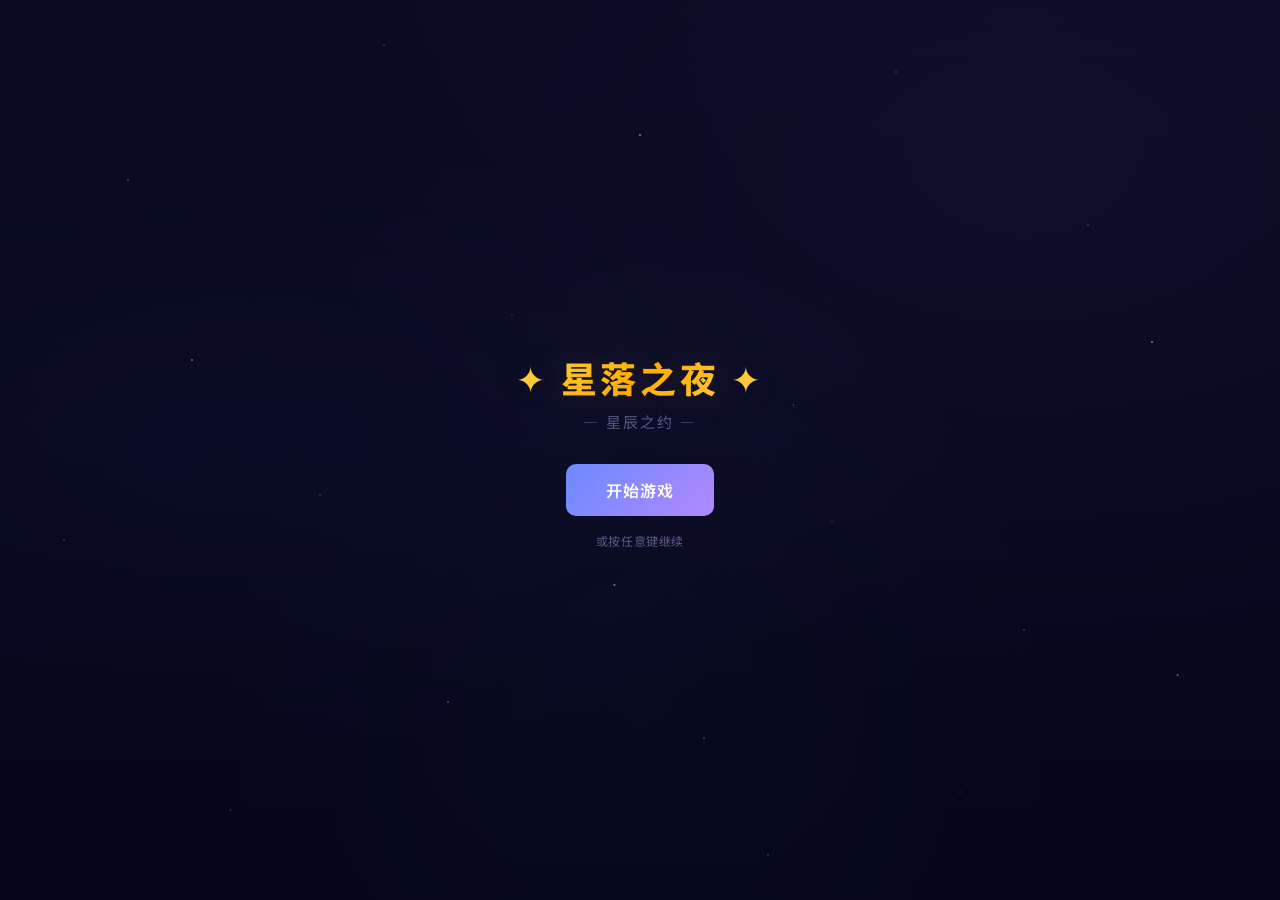
<file: src/index.html>
<!DOCTYPE html>
<html lang="zh-CN">
<head>
  <meta charset="UTF-8">
  <meta name="viewport" content="width=device-width, initial-scale=1.0, user-scalable=no">
  <title>星落之夜 v2.0</title>
  <link rel="preconnect" href="https://fonts.googleapis.com">
  <link rel="preconnect" href="https://fonts.gstatic.com" crossorigin>
  <link href="https://fonts.googleapis.com/css2?family=Noto+Sans+SC:wght@300;400;500;600;700;800;900&display=swap" rel="stylesheet">
  <link rel="stylesheet" href="styles.css">
</head>
<body>
  <div id="game-container">
    <div id="scene-bg"></div>
    <div id="hud-area"></div>
    <div id="dialog-area">
      <div class="startup-screen" id="startup-screen">
        <div class="startup-title">✦ 星落之夜 ✦</div>
        <div class="startup-subtitle">— 星辰之约 —</div>
        <button class="startup-btn" id="start-btn">开始游戏</button>
        <div class="startup-hint">或按任意键继续</div>
      </div>
    </div>
    <div id="phone-area"></div>
  </div>
  <script type="importmap">
  {
    "imports": {
      "./engine/calendar.js": "./engine/calendar.js",
      "./engine/save.js": "./engine/save.js",
      "./engine/state.js": "./engine/state.js",
      "./engine/relationship.js": "./engine/relationship.js",
      "./engine/dialogue.js": "./engine/dialogue.js",
      "./lib/eventbus.js": "./lib/eventbus.js",
      "./lib/idb.js": "./lib/idb.js",
      "./systems/economy.js": "./systems/economy.js",
      "./systems/achievements.js": "./systems/achievements.js",
      "./ui/dialog.js": "./ui/dialog.js",
      "./ui/hud.js": "./ui/hud.js",
      "./ui/phone.js": "./ui/phone.js",
      "./data/scenes.js": "./data/scenes.js",
      "./data/achievements.js": "./data/achievements.js",
      "./data/items.js": "./data/items.js",
      "./data/constants.js": "./data/constants.js"
    }
  }
  </script>
  <script type="module">
    import { Game } from './game.js';

    const startBtn = document.getElementById('start-btn');
    startBtn.addEventListener('click', start);
    document.addEventListener('keydown', () => start(), { once: true });

    let started = false;
    async function start() {
      if (started) return;
      started = true;

      // Fade out startup screen
      const screen = document.getElementById('startup-screen');
      if (screen) {
        screen.style.transition = 'opacity 0.4s ease, transform 0.4s ease';
        screen.style.opacity = '0';
        screen.style.transform = 'scale(0.98)';
        await new Promise(r => setTimeout(r, 400));
        screen.remove();
      }

      const container = document.getElementById('game-container');
      const game = new Game(container);
      window.__game = game;
      await game.init();
    }
  </script>
</body>
</html>
</file>
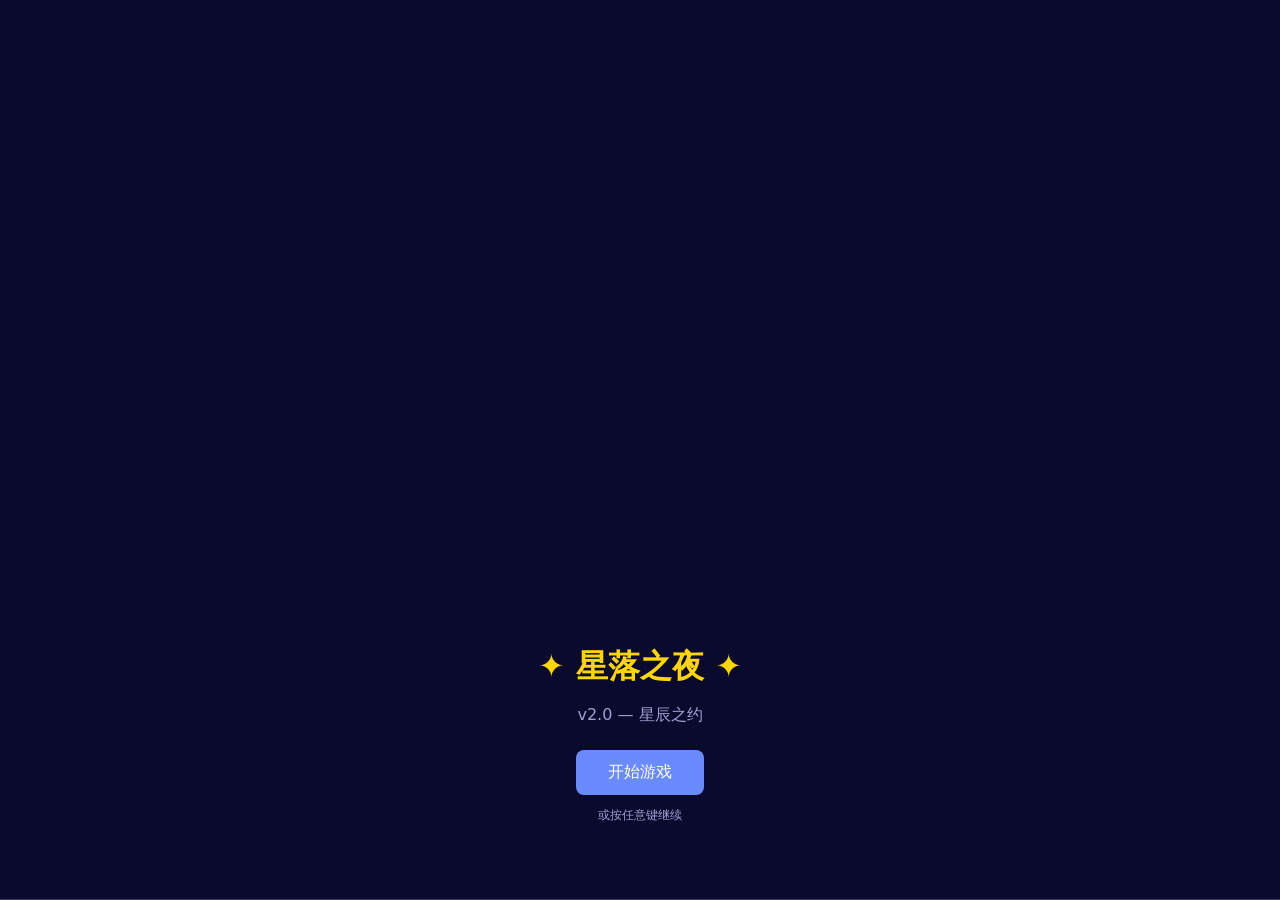
<file: starfall-v2/src/index.html>
<!DOCTYPE html>
<html lang="zh-CN">
<head>
  <meta charset="UTF-8">
  <meta name="viewport" content="width=device-width, initial-scale=1.0, user-scalable=no">
  <title>星落之夜 v2.0</title>
  <link rel="stylesheet" href="styles.css">
</head>
<body>
  <div id="game-container">
    <div id="scene-bg"></div>
    <div id="hud-area"></div>
    <div id="dialog-area">
      <div style="text-align:center;padding:60px 20px;color:var(--text-secondary)">
        <h1 style="color:var(--accent-gold);margin-bottom:16px">✦ 星落之夜 ✦</h1>
        <p style="margin-bottom:24px">v2.0 — 星辰之约</p>
        <button id="start-btn" style="
          background:var(--accent-blue);color:#fff;border:none;
          padding:12px 32px;border-radius:8px;font-size:16px;
          cursor:pointer;transition:all 0.2s
        ">开始游戏</button>
        <p style="margin-top:12px;font-size:12px">或按任意键继续</p>
      </div>
    </div>
    <div id="phone-area"></div>
  </div>
  <script type="importmap">
  {
    "imports": {
      "./engine/calendar.js": "./engine/calendar.js",
      "./engine/save.js": "./engine/save.js",
      "./engine/state.js": "./engine/state.js",
      "./engine/relationship.js": "./engine/relationship.js",
      "./engine/dialogue.js": "./engine/dialogue.js",
      "./lib/eventbus.js": "./lib/eventbus.js",
      "./lib/idb.js": "./lib/idb.js",
      "./systems/economy.js": "./systems/economy.js",
      "./systems/achievements.js": "./systems/achievements.js",
      "./ui/dialog.js": "./ui/dialog.js",
      "./ui/hud.js": "./ui/hud.js",
      "./ui/phone.js": "./ui/phone.js",
      "./data/scenes.js": "./data/scenes.js",
      "./data/achievements.js": "./data/achievements.js",
      "./data/items.js": "./data/items.js",
      "./data/constants.js": "./data/constants.js"
    }
  }
  </script>
  <script type="module">
    import { Game } from './game.js';
    document.getElementById('start-btn').addEventListener('click', start);
    document.addEventListener('keydown', () => start(), { once: true });
    let started = false;
    async function start() {
      if (started) return;
      started = true;
      const container = document.getElementById('game-container');
      const game = new Game(container);
      window.__game = game;
      await game.init();
    }
  </script>
</body>
</html>
</file>
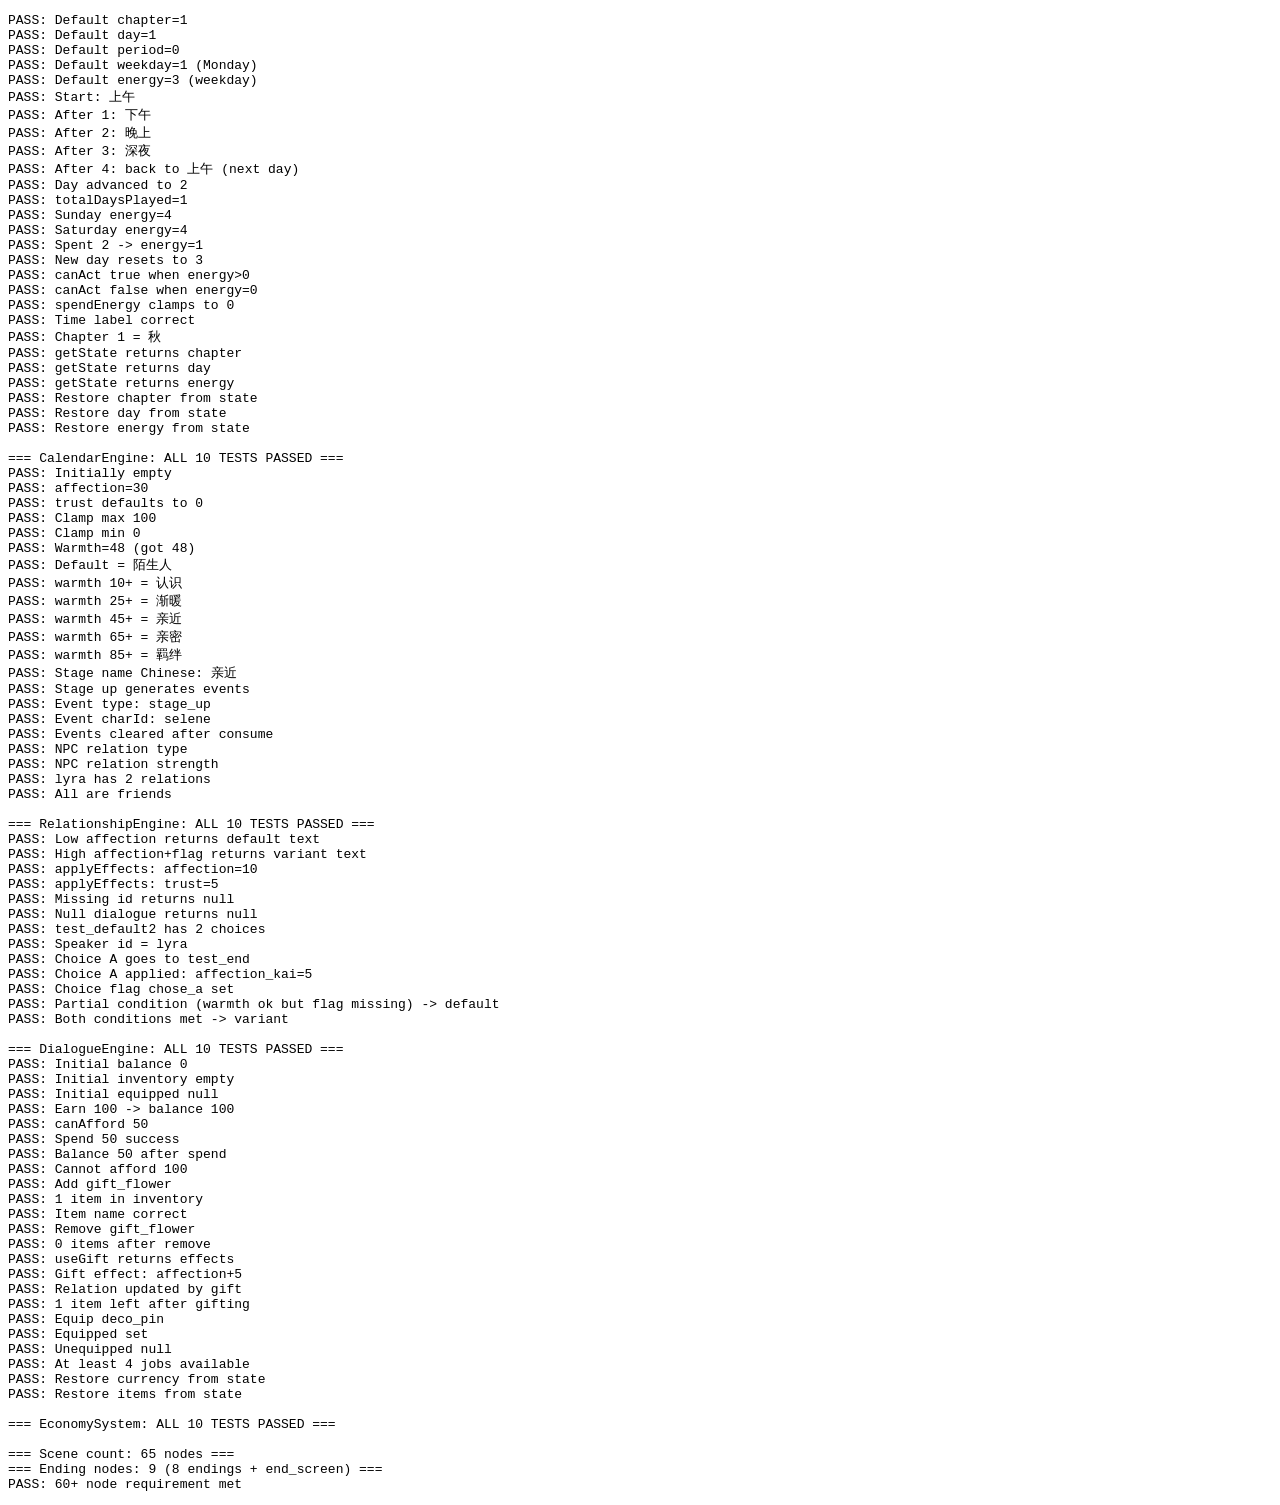
<file: src/test-runner.html>
<!DOCTYPE html>
<html lang="zh-CN">
<head><meta charset="UTF-8"><title>Test Runner</title></head>
<body>
<pre id="output"></pre>
<script type="importmap">
{
  "imports": {
    "./engine/calendar.js": "./engine/calendar.js",
    "./engine/save.js": "./engine/save.js",
    "./engine/state.js": "./engine/state.js",
    "./engine/relationship.js": "./engine/relationship.js",
    "./engine/dialogue.js": "./engine/dialogue.js",
    "./lib/eventbus.js": "./lib/eventbus.js",
    "./lib/idb.js": "./lib/idb.js",
    "./systems/economy.js": "./systems/economy.js",
    "./systems/achievements.js": "./systems/achievements.js",
    "./ui/dialog.js": "./ui/dialog.js",
    "./ui/hud.js": "./ui/hud.js",
    "./ui/phone.js": "./ui/phone.js",
    "./data/scenes.js": "./data/scenes.js",
    "./data/achievements.js": "./data/achievements.js",
    "./data/items.js": "./data/items.js",
    "./data/constants.js": "./data/constants.js"
  }
}
</script>
<script type="module">
const out = document.getElementById('output');
const origLog = console.log;
console.log = (...args) => { out.textContent += args.join(' ') + '\n'; origLog(...args); };

async function run() {
  try {
    await import('./tests/test_calendar.js');
  } catch(e) { console.log('FAIL calendar: ' + e.message); }
  try {
    await import('./tests/test_relationship.js');
  } catch(e) { console.log('FAIL relationship: ' + e.message); }
  try {
    await import('./tests/test_dialogue.js');
  } catch(e) { console.log('FAIL dialogue: ' + e.message); }
  try {
    await import('./tests/test_economy.js');
  } catch(e) { console.log('FAIL economy: ' + e.message); }
  try {
    // Verify scenes merged correctly
    const scenes = await import('./data/scenes.js');
    const count = Object.keys(scenes.default).length;
    console.log(`\n=== Scene count: ${count} nodes ===`);
    const endings = Object.keys(scenes.default).filter(k => k.startsWith('end_'));
    console.log(`=== Ending nodes: ${endings.length} (${endings.filter(k => !k.includes('screen')).length} endings + end_screen) ===`);
    if (count >= 60) console.log('PASS: 60+ node requirement met');
    else console.log(`FAIL: Only ${count} nodes, need 60+`);
  } catch(e) { console.log('FAIL scene check: ' + e.message); }
}

run();
</script>
</body>
</html>
</file>
<file: src/styles.css>
/* ═══════════════════════════════════════
   星落之夜 v2.0 — 完全重设计
   Dark Celestial / 暗色星天主题
   Design System: 玻璃态 + 渐变 + 星野动效
   ═══════════════════════════════════════ */

/* ── Design Tokens ── */
:root {
  /* Space depths */
  --bg-deep: #05051a;
  --bg-primary: #0a0a24;
  --bg-secondary: #121238;
  --bg-card: #1a1a40;
  --bg-elevated: #222250;

  /* Glass */
  --glass-bg: rgba(18, 18, 56, 0.72);
  --glass-bg-light: rgba(26, 26, 64, 0.6);
  --glass-border: rgba(106, 138, 255, 0.12);
  --glass-border-active: rgba(106, 138, 255, 0.35);
  --glass-shadow: 0 8px 32px rgba(0, 0, 0, 0.5);

  /* Text */
  --text-primary: #e8e8f6;
  --text-secondary: #8888b8;
  --text-muted: #585888;
  --text-glow: rgba(232, 232, 246, 0.1);

  /* Accent — Celestial palette */
  --accent-blue: #6a8aff;
  --accent-purple: #b388ff;
  --accent-gold: #ffd54f;
  --accent-pink: #ff6a9a;
  --accent-cyan: #64ffda;
  --accent-violet: #8c6eff;

  /* Gradients */
  --gradient-blue: linear-gradient(135deg, #6a8aff, #b388ff);
  --gradient-purple: linear-gradient(135deg, #b388ff, #ff6a9a);
  --gradient-gold: linear-gradient(135deg, #ffd54f, #ffab00);
  --gradient-cyan: linear-gradient(135deg, #64ffda, #6a8aff);
  --gradient-bg: linear-gradient(180deg, #0a0a24 0%, #05051a 100%);
  --gradient-glass: linear-gradient(135deg, rgba(106, 138, 255, 0.08), rgba(179, 136, 255, 0.05));

  /* Sizing */
  --radius-sm: 6px;
  --radius-md: 10px;
  --radius-lg: 16px;
  --radius-xl: 20px;

  /* Typography */
  --font-display: 'Noto Sans SC', 'PingFang SC', 'Microsoft YaHei', system-ui, sans-serif;
  --font-body: 'Noto Sans SC', 'PingFang SC', 'Microsoft YaHei', system-ui, sans-serif;
  --font-mono: 'JetBrains Mono', 'Fira Code', monospace;

  /* Spacing */
  --space-xs: 4px;
  --space-sm: 8px;
  --space-md: 16px;
  --space-lg: 24px;
  --space-xl: 32px;

  /* Animations */
  --transition-fast: 0.15s cubic-bezier(0.4, 0, 0.2, 1);
  --transition: 0.25s cubic-bezier(0.4, 0, 0.2, 1);
  --transition-slow: 0.4s cubic-bezier(0.4, 0, 0.2, 1);
  --ease-out: cubic-bezier(0.16, 1, 0.3, 1);
}

/* ── Reset ── */
*, *::before, *::after {
  margin: 0;
  padding: 0;
  box-sizing: border-box;
}

html {
  font-size: 16px;
  -webkit-text-size-adjust: 100%;
}

body {
  background: var(--bg-deep);
  color: var(--text-primary);
  font-family: var(--font-body);
  overflow: hidden;
  height: 100vh;
  width: 100vw;
  -webkit-font-smoothing: antialiased;
  -moz-osx-font-smoothing: grayscale;
}

/* ── Starfield Background ── */
#scene-bg {
  position: fixed;
  inset: 0;
  z-index: 0;
  background: var(--gradient-bg);
  transition: background 1.5s ease;
  overflow: hidden;
}

#scene-bg::before {
  content: '';
  position: absolute;
  inset: 0;
  background-image:
    radial-gradient(1px 1px at 10% 20%, rgba(255,255,255,0.6), transparent),
    radial-gradient(1px 1px at 30% 5%, rgba(255,255,255,0.5), transparent),
    radial-gradient(1.5px 1.5px at 50% 15%, rgba(255,255,255,0.7), transparent),
    radial-gradient(1px 1px at 70% 8%, rgba(255,255,255,0.4), transparent),
    radial-gradient(1px 1px at 85% 25%, rgba(255,255,255,0.5), transparent),
    radial-gradient(1.5px 1.5px at 15% 40%, rgba(255,255,255,0.6), transparent),
    radial-gradient(1px 1px at 40% 35%, rgba(255,255,255,0.3), transparent),
    radial-gradient(1px 1px at 62% 45%, rgba(255,255,255,0.5), transparent),
    radial-gradient(1.5px 1.5px at 90% 38%, rgba(255,255,255,0.7), transparent),
    radial-gradient(1px 1px at 5% 60%, rgba(255,255,255,0.4), transparent),
    radial-gradient(1px 1px at 25% 55%, rgba(255,255,255,0.5), transparent),
    radial-gradient(1.5px 1.5px at 48% 65%, rgba(255,255,255,0.6), transparent),
    radial-gradient(1px 1px at 65% 58%, rgba(255,255,255,0.3), transparent),
    radial-gradient(1px 1px at 80% 70%, rgba(255,255,255,0.5), transparent),
    radial-gradient(1.5px 1.5px at 35% 78%, rgba(255,255,255,0.4), transparent),
    radial-gradient(1px 1px at 55% 82%, rgba(255,255,255,0.6), transparent),
    radial-gradient(1px 1px at 75% 88%, rgba(255,255,255,0.3), transparent),
    radial-gradient(1.5px 1.5px at 92% 75%, rgba(255,255,255,0.5), transparent),
    radial-gradient(1px 1px at 18% 90%, rgba(255,255,255,0.4), transparent),
    radial-gradient(1px 1px at 60% 95%, rgba(255,255,255,0.5), transparent);
  animation: star-twinkle 4s ease-in-out infinite alternate;
}

#scene-bg::after {
  content: '';
  position: absolute;
  inset: 0;
  background:
    radial-gradient(ellipse at 20% 50%, rgba(106, 138, 255, 0.03) 0%, transparent 50%),
    radial-gradient(ellipse at 80% 20%, rgba(179, 136, 255, 0.04) 0%, transparent 50%),
    radial-gradient(ellipse at 50% 80%, rgba(100, 255, 218, 0.02) 0%, transparent 50%);
  animation: nebula-drift 12s ease-in-out infinite alternate;
}

@keyframes star-twinkle {
  0% { opacity: 0.7; }
  50% { opacity: 1; }
  100% { opacity: 0.75; }
}

@keyframes nebula-drift {
  0% { transform: translateX(0) scale(1); opacity: 0.6; }
  50% { transform: translateX(2%) scale(1.05); opacity: 0.8; }
  100% { transform: translateX(-1%) scale(1.02); opacity: 0.65; }
}

/* ── Game Container ── */
#game-container {
  position: relative;
  width: 100%;
  height: 100vh;
  display: flex;
  flex-direction: column;
  z-index: 1;
}

/* ── HUD Area ── */
#hud-area {
  position: relative;
  z-index: 10;
  flex-shrink: 0;
}

/* Glass HUD Bar */
.hud-bar {
  display: flex;
  align-items: center;
  gap: var(--space-md);
  padding: 10px var(--space-lg);
  background: var(--glass-bg);
  backdrop-filter: blur(16px) saturate(1.4);
  -webkit-backdrop-filter: blur(16px) saturate(1.4);
  border-bottom: 1px solid var(--glass-border);
  font-size: 13px;
  letter-spacing: 0.02em;
}

.hud-left {
  display: flex;
  align-items: center;
  gap: var(--space-sm);
}

.hud-brand {
  font-size: 14px;
  font-weight: 700;
  background: var(--gradient-blue);
  -webkit-background-clip: text;
  -webkit-text-fill-color: transparent;
  background-clip: text;
  margin-right: var(--space-sm);
}

.hud-time {
  color: var(--text-secondary);
  font-size: 13px;
  padding: 3px 10px;
  background: rgba(255,255,255,0.04);
  border-radius: 20px;
  border: 1px solid rgba(255,255,255,0.06);
}

.hud-stats {
  display: flex;
  align-items: center;
  gap: var(--space-md);
  margin-left: auto;
}

.hud-stat {
  display: flex;
  align-items: center;
  gap: 6px;
  font-size: 13px;
  font-weight: 500;
  padding: 4px 10px;
  border-radius: 20px;
  background: rgba(255,255,255,0.03);
}

.hud-stat--energy {
  color: var(--accent-cyan);
}

.hud-stat--currency {
  color: var(--accent-gold);
}

.hud-stat-icon {
  font-size: 14px;
}

/* HUD Relationships bar */
.hud-rels {
  display: flex;
  gap: var(--space-sm);
  padding: 6px var(--space-lg);
  font-size: 12px;
  color: var(--text-secondary);
  background: rgba(5, 5, 26, 0.5);
  border-bottom: 1px solid rgba(255,255,255,0.03);
  overflow-x: auto;
  scrollbar-width: none;
}

.hud-rels::-webkit-scrollbar { display: none; }

.hud-rel {
  display: inline-flex;
  align-items: center;
  gap: 6px;
  padding: 3px 10px;
  border-radius: 20px;
  background: rgba(255,255,255,0.03);
  white-space: nowrap;
  font-size: 11px;
  letter-spacing: 0.02em;
}

.hud-rel-indicator {
  width: 6px;
  height: 6px;
  border-radius: 50%;
  background: var(--accent-blue);
  flex-shrink: 0;
}

/* ── Dialog Area ── */
#dialog-area {
  position: relative;
  z-index: 5;
  flex: 1;
  display: flex;
  flex-direction: column;
  justify-content: flex-end;
  padding: var(--space-md);
  padding-bottom: 0;
}

/* Dialog Scene Panel — Glass Morphism */
.dialog-scene {
  position: relative;
  background: var(--glass-bg);
  backdrop-filter: blur(20px) saturate(1.5);
  -webkit-backdrop-filter: blur(20px) saturate(1.5);
  border: 1px solid var(--glass-border);
  border-radius: var(--radius-lg) var(--radius-lg) 0 0;
  padding: 20px 22px;
  margin-bottom: 0;
  min-height: 140px;
  box-shadow: var(--glass-shadow), inset 0 1px 0 rgba(255,255,255,0.04);
  animation: dialog-enter 0.4s var(--ease-out);
  overflow: hidden;
}

/* Top accent glow line */
.dialog-scene::before {
  content: '';
  position: absolute;
  top: 0;
  left: 50%;
  transform: translateX(-50%);
  width: 60%;
  height: 1px;
  background: linear-gradient(90deg, transparent, var(--accent-blue), var(--accent-purple), transparent);
  opacity: 0.6;
}

@keyframes dialog-enter {
  from {
    opacity: 0;
    transform: translateY(16px);
  }
  to {
    opacity: 1;
    transform: translateY(0);
  }
}

/* Speaker Name — Gradient + Vertical Bar */
.dialog-speaker {
  display: flex;
  align-items: center;
  gap: var(--space-sm);
  font-size: 14px;
  font-weight: 700;
  margin-bottom: 8px;
  letter-spacing: 0.06em;
}

.dialog-speaker::before {
  content: '';
  display: block;
  width: 3px;
  height: 16px;
  background: var(--gradient-blue);
  border-radius: 2px;
  flex-shrink: 0;
}

.dialog-speaker-text {
  background: var(--gradient-blue);
  -webkit-background-clip: text;
  -webkit-text-fill-color: transparent;
  background-clip: text;
}

/* Dialogue Text */
.dialog-text {
  font-size: 15.5px;
  line-height: 1.85;
  white-space: pre-wrap;
  min-height: 3em;
  color: var(--text-primary);
  letter-spacing: 0.03em;
  word-break: break-word;
}

/* Typewriter cursor */
.dialog-text.typing::after {
  content: '▍';
  display: inline;
  animation: cursor-blink 0.8s step-end infinite;
  color: var(--accent-blue);
  font-weight: 300;
  margin-left: 1px;
}

@keyframes cursor-blink {
  50% { opacity: 0; }
}

/* ── Choice Buttons ── */
.dialog-choices {
  display: flex;
  flex-direction: column;
  gap: 8px;
  margin-top: var(--space-md);
  animation: choices-fade-in 0.3s var(--ease-out);
}

@keyframes choices-fade-in {
  from { opacity: 0; transform: translateY(8px); }
  to { opacity: 1; transform: translateY(0); }
}

.choice-btn {
  position: relative;
  background: rgba(26, 26, 64, 0.6);
  color: var(--text-primary);
  border: 1px solid rgba(106, 138, 255, 0.12);
  border-radius: var(--radius-md);
  padding: 12px 18px;
  font-size: 14.5px;
  font-family: var(--font-body);
  cursor: pointer;
  transition: all var(--transition);
  text-align: left;
  letter-spacing: 0.02em;
  overflow: hidden;
}

.choice-btn::before {
  content: '';
  position: absolute;
  inset: 0;
  background: var(--gradient-glass);
  opacity: 0;
  transition: opacity var(--transition);
}

.choice-btn:hover {
  border-color: var(--accent-blue);
  background: rgba(106, 138, 255, 0.08);
  transform: translateX(6px);
  box-shadow: 0 0 20px rgba(106, 138, 255, 0.1);
}

.choice-btn:hover::before {
  opacity: 1;
}

.choice-btn:active {
  transform: translateX(3px) scale(0.99);
}

.choice-btn:focus-visible {
  outline: 2px solid var(--accent-blue);
  outline-offset: 2px;
}

/* ── Phone Area / Dock ── */
#phone-area {
  position: relative;
  z-index: 20;
  flex-shrink: 0;
}

.phone-frame {
  padding: 8px var(--space-md) 12px;
  background: var(--glass-bg);
  backdrop-filter: blur(16px) saturate(1.4);
  -webkit-backdrop-filter: blur(16px) saturate(1.4);
  border-top: 1px solid var(--glass-border);
}

.phone-header {
  display: flex;
  align-items: center;
  gap: 6px;
  font-size: 11px;
  font-weight: 600;
  color: var(--text-muted);
  letter-spacing: 0.08em;
  text-transform: uppercase;
  margin-bottom: 8px;
}

.phone-header::before,
.phone-header::after {
  content: '';
  flex: 1;
  height: 1px;
  background: linear-gradient(90deg, transparent, rgba(255,255,255,0.06), transparent);
}

.phone-apps {
  display: flex;
  gap: 4px;
  overflow-x: auto;
  padding: 2px 0 4px;
  scrollbar-width: none;
  -webkit-overflow-scrolling: touch;
  justify-content: center;
}

.phone-apps::-webkit-scrollbar { display: none; }

/* App Icon — Glass Chip 风格 */
.app-icon {
  flex-shrink: 0;
  display: flex;
  align-items: center;
  gap: 6px;
  background: rgba(255, 255, 255, 0.03);
  border: 1px solid rgba(255, 255, 255, 0.04);
  border-radius: var(--radius-md);
  padding: 8px 14px;
  font-size: 12.5px;
  font-family: var(--font-body);
  cursor: pointer;
  transition: all var(--transition);
  white-space: nowrap;
  color: var(--text-secondary);
  letter-spacing: 0.02em;
}

.app-icon:hover {
  background: rgba(106, 138, 255, 0.08);
  border-color: rgba(106, 138, 255, 0.2);
  color: var(--text-primary);
  transform: translateY(-2px);
}

.app-icon:active {
  transform: translateY(0);
}

/* ── Phone Panel ── */
.phone-panel {
  position: fixed;
  bottom: 64px;
  left: 50%;
  transform: translateX(-50%);
  width: 92%;
  max-width: 420px;
  max-height: 55vh;
  background: var(--glass-bg);
  backdrop-filter: blur(24px) saturate(1.5);
  -webkit-backdrop-filter: blur(24px) saturate(1.5);
  border: 1px solid var(--glass-border);
  border-radius: var(--radius-lg) var(--radius-lg) 0 0;
  z-index: 30;
  overflow-y: auto;
  box-shadow: 0 -4px 40px rgba(0, 0, 0, 0.5);
  animation: panel-slide-up 0.3s var(--ease-out);
  scrollbar-width: thin;
  scrollbar-color: rgba(255,255,255,0.08) transparent;
}

.phone-panel::-webkit-scrollbar {
  width: 4px;
}

.phone-panel::-webkit-scrollbar-track {
  background: transparent;
}

.phone-panel::-webkit-scrollbar-thumb {
  background: rgba(255,255,255,0.08);
  border-radius: 2px;
}

@keyframes panel-slide-up {
  from {
    opacity: 0;
    transform: translateX(-50%) translateY(20px);
  }
  to {
    opacity: 1;
    transform: translateX(-50%) translateY(0);
  }
}

.phone-panel-header {
  display: flex;
  align-items: center;
  gap: var(--space-sm);
  padding: 14px 18px;
  border-bottom: 1px solid rgba(255,255,255,0.04);
  font-weight: 600;
  font-size: 15px;
  color: var(--text-primary);
  position: sticky;
  top: 0;
  background: rgba(18, 18, 56, 0.9);
  backdrop-filter: blur(8px);
  -webkit-backdrop-filter: blur(8px);
  z-index: 1;
}

.panel-close {
  background: none;
  border: none;
  color: var(--text-muted);
  font-size: 18px;
  cursor: pointer;
  padding: 0 4px;
  line-height: 1;
  transition: color var(--transition-fast);
  display: flex;
  align-items: center;
  justify-content: center;
  width: 24px;
  height: 24px;
  border-radius: 4px;
}

.panel-close:hover {
  color: var(--text-primary);
  background: rgba(255,255,255,0.06);
}

.phone-panel-body {
  padding: 14px 18px 18px;
  font-size: 14px;
  line-height: 1.7;
  color: var(--text-secondary);
}

/* ── Panel Content Components ── */

/* Relationship cards */
.rel-list {
  display: flex;
  flex-direction: column;
  gap: 8px;
}

.rel-card {
  padding: 10px 12px;
  background: rgba(255,255,255,0.03);
  border: 1px solid rgba(255,255,255,0.04);
  border-radius: var(--radius-md);
  transition: background var(--transition-fast);
}

.rel-card:hover {
  background: rgba(255,255,255,0.05);
}

.rel-card-header {
  display: flex;
  justify-content: space-between;
  align-items: center;
  font-size: 13px;
  color: var(--text-primary);
  font-weight: 500;
}

.rel-bar {
  height: 4px;
  background: rgba(255,255,255,0.06);
  border-radius: 2px;
  margin-top: 6px;
  overflow: hidden;
}

.rel-fill {
  height: 100%;
  background: var(--gradient-blue);
  border-radius: 2px;
  transition: width 0.5s var(--ease-out);
}

.rel-stage {
  font-size: 11px;
  color: var(--text-muted);
}

/* Achievements */
.ach-list {
  display: flex;
  flex-direction: column;
  gap: 6px;
}

.ach-item {
  padding: 10px 12px;
  border-radius: var(--radius-md);
  font-size: 13px;
  border: 1px solid transparent;
}

.ach-unlocked {
  background: rgba(255, 213, 79, 0.06);
  border-color: rgba(255, 213, 79, 0.1);
  color: var(--accent-gold);
}

.ach-locked {
  background: rgba(255,255,255,0.02);
  border-color: rgba(255,255,255,0.03);
  color: var(--text-muted);
}

/* Shop */
.shop-list {
  display: flex;
  flex-direction: column;
  gap: 8px;
}

.shop-item {
  display: flex;
  align-items: center;
  gap: 10px;
  padding: 10px 12px;
  background: rgba(255,255,255,0.03);
  border: 1px solid rgba(255,255,255,0.04);
  border-radius: var(--radius-md);
  font-size: 13px;
}

.shop-item-name {
  flex: 1;
  color: var(--text-primary);
}

.shop-item-price {
  color: var(--accent-gold);
  font-weight: 600;
  font-size: 12px;
}

.buy-btn, .work-btn, .gift-btn, .equip-btn {
  background: var(--gradient-blue);
  color: #fff;
  border: none;
  border-radius: var(--radius-sm);
  padding: 5px 12px;
  font-size: 12px;
  font-family: var(--font-body);
  cursor: pointer;
  transition: all var(--transition-fast);
  font-weight: 500;
  letter-spacing: 0.02em;
}

.buy-btn:hover, .work-btn:hover, .gift-btn:hover, .equip-btn:hover {
  box-shadow: 0 0 16px rgba(106, 138, 255, 0.3);
  transform: translateY(-1px);
}

.buy-btn:active, .work-btn:active { transform: translateY(0); }

/* Inventory */
.inv-list {
  display: flex;
  flex-direction: column;
  gap: 6px;
}

.inv-item {
  display: flex;
  align-items: center;
  gap: 10px;
  padding: 8px 12px;
  background: rgba(255,255,255,0.03);
  border: 1px solid rgba(255,255,255,0.04);
  border-radius: var(--radius-md);
  font-size: 13px;
}

.inv-item-name {
  flex: 1;
  color: var(--text-primary);
}

.inv-type {
  color: var(--text-muted);
  font-size: 11px;
}

/* Jobs */
.job-list {
  display: flex;
  flex-direction: column;
  gap: 8px;
}

.job-item {
  padding: 12px;
  background: rgba(255,255,255,0.03);
  border: 1px solid rgba(255,255,255,0.04);
  border-radius: var(--radius-md);
  font-size: 13px;
  line-height: 1.6;
}

.job-item-title {
  color: var(--text-primary);
  font-weight: 500;
  margin-bottom: 4px;
}

.job-item button {
  margin-top: 6px;
}

.job-item small {
  color: var(--text-muted);
  font-size: 11px;
}

/* Memories */
.mem-list {
  display: flex;
  flex-direction: column;
  gap: 6px;
}

.mem-item {
  padding: 10px 12px;
  background: rgba(255,255,255,0.03);
  border: 1px solid rgba(255,255,255,0.04);
  border-radius: var(--radius-md);
  font-size: 13px;
}

/* ── Startup Screen ── */
.startup-screen {
  position: absolute;
  inset: 0;
  display: flex;
  flex-direction: column;
  align-items: center;
  justify-content: center;
  z-index: 50;
  animation: startup-fade-in 1s ease;
}

@keyframes startup-fade-in {
  from { opacity: 0; }
  to { opacity: 1; }
}

.startup-title {
  font-size: 36px;
  font-weight: 800;
  margin-bottom: 8px;
  background: linear-gradient(135deg, #ffd54f, #ffab00, #ffd54f);
  -webkit-background-clip: text;
  -webkit-text-fill-color: transparent;
  background-clip: text;
  letter-spacing: 0.1em;
  text-shadow: 0 0 40px rgba(255, 213, 79, 0.15);
}

.startup-subtitle {
  font-size: 15px;
  color: var(--text-muted);
  margin-bottom: var(--space-xl);
  letter-spacing: 0.15em;
}

.startup-btn {
  position: relative;
  background: var(--gradient-blue);
  color: #fff;
  border: none;
  padding: 14px 40px;
  border-radius: var(--radius-md);
  font-size: 16px;
  font-family: var(--font-body);
  font-weight: 600;
  cursor: pointer;
  transition: all var(--transition);
  letter-spacing: 0.06em;
  overflow: hidden;
}

.startup-btn::before {
  content: '';
  position: absolute;
  inset: 0;
  background: linear-gradient(135deg, rgba(255,255,255,0.15), transparent);
  opacity: 0;
  transition: opacity var(--transition);
}

.startup-btn:hover {
  box-shadow: 0 0 30px rgba(106, 138, 255, 0.3);
  transform: translateY(-2px);
}

.startup-btn:hover::before {
  opacity: 1;
}

.startup-hint {
  margin-top: var(--space-md);
  font-size: 12px;
  color: var(--text-muted);
  letter-spacing: 0.05em;
  animation: hint-pulse 2s ease-in-out infinite;
}

@keyframes hint-pulse {
  0%, 100% { opacity: 0.4; }
  50% { opacity: 0.8; }
}

/* Decorative shooting stars on title */
.startup-decoration {
  position: absolute;
  pointer-events: none;
}

/* ── Toast ── */
.ach-toast {
  position: fixed;
  top: 16px;
  left: 50%;
  transform: translateX(-50%);
  background: var(--glass-bg);
  backdrop-filter: blur(16px) saturate(1.4);
  -webkit-backdrop-filter: blur(16px) saturate(1.4);
  border: 1px solid var(--glass-border-active);
  border-radius: var(--radius-md);
  padding: 12px 24px;
  z-index: 100;
  font-size: 14px;
  color: var(--accent-gold);
  box-shadow: 0 0 30px rgba(255, 213, 79, 0.1);
  animation: toast-in 0.35s var(--ease-out), toast-out 0.35s ease-in 3.5s forwards;
}

@keyframes toast-in {
  from {
    opacity: 0;
    transform: translateX(-50%) translateY(-16px);
  }
  to {
    opacity: 1;
    transform: translateX(-50%) translateY(0);
  }
}

@keyframes toast-out {
  from { opacity: 1; }
  to {
    opacity: 0;
    transform: translateX(-50%) translateY(-16px);
  }
}

/* ── Scrollbar for dialog area ── */
#dialog-area::-webkit-scrollbar {
  width: 3px;
}

#dialog-area::-webkit-scrollbar-track {
  background: transparent;
}

#dialog-area::-webkit-scrollbar-thumb {
  background: rgba(255,255,255,0.06);
  border-radius: 2px;
}

/* ── Responsive ── */
@media (max-width: 480px) {
  .hud-bar {
    padding: 8px var(--space-md);
    font-size: 12px;
    gap: var(--space-sm);
  }

  .hud-brand {
    font-size: 12px;
  }

  .hud-time {
    font-size: 11px;
    padding: 2px 8px;
  }

  .hud-stat {
    font-size: 12px;
    padding: 3px 8px;
  }

  .dialog-scene {
    padding: 16px 18px;
    min-height: 120px;
    border-radius: var(--radius-md) var(--radius-md) 0 0;
  }

  .dialog-text {
    font-size: 15px;
  }

  .dialog-speaker {
    font-size: 13px;
  }

  .choice-btn {
    padding: 11px 14px;
    font-size: 14px;
  }

  .phone-apps {
    gap: 2px;
    justify-content: flex-start;
  }

  .app-icon {
    padding: 7px 10px;
    font-size: 12px;
  }

  .startup-title {
    font-size: 28px;
  }
}

@media (min-width: 768px) {
  #dialog-area {
    max-width: 720px;
    margin: 0 auto;
    width: 100%;
  }

  .phone-frame {
    max-width: 520px;
    margin: 0 auto;
  }

  .hud-bar {
    padding: 10px calc((100vw - 720px) / 2 + var(--space-lg));
  }

  .hud-rels {
    padding: 6px calc((100vw - 720px) / 2 + var(--space-lg));
  }
}

@media (min-width: 1024px) {
  .dialog-scene {
    min-height: 160px;
    padding: 24px 28px;
  }

  .dialog-text {
    font-size: 16px;
  }
}

@media (prefers-reduced-motion: reduce) {
  *, *::before, *::after {
    animation-duration: 0.01ms !important;
    transition-duration: 0.01ms !important;
  }

  #scene-bg::before {
    animation: none;
  }

  #scene-bg::after {
    animation: none;
  }
}
</file>
<file: starfall-v2/src/styles.css>
:root {
  --bg-primary: #0a0a2e;
  --bg-secondary: #1a1a3e;
  --bg-card: #2a2a4e;
  --text-primary: #e0e0f0;
  --text-secondary: #a0a0d0;
  --accent-blue: #6a8aff;
  --accent-purple: #9a6aff;
  --accent-gold: #ffd700;
  --accent-pink: #ff6a9a;
  --border: #3a3a5e;
  --shadow: rgba(0,0,0,0.4);
  --font-main: 'Segoe UI', system-ui, -apple-system, sans-serif;
  --radius: 8px;
  --transition: 0.2s ease;
}

* { margin: 0; padding: 0; box-sizing: border-box; }

body {
  background: var(--bg-primary);
  color: var(--text-primary);
  font-family: var(--font-main);
  overflow: hidden;
  height: 100vh;
  -webkit-font-smoothing: antialiased;
}

#game-container {
  position: relative;
  width: 100%;
  height: 100vh;
  display: flex;
  flex-direction: column;
}

#scene-bg {
  position: fixed;
  inset: 0;
  z-index: 0;
  transition: background 1s ease;
}

#hud-area { position: relative; z-index: 10; }

.hud-bar {
  display: flex;
  gap: 16px;
  padding: 8px 16px;
  background: rgba(10,10,46,0.85);
  backdrop-filter: blur(8px);
  border-bottom: 1px solid var(--border);
  font-size: 14px;
  align-items: center;
}

.hud-energy, .hud-currency { margin-left: auto; }

.hud-rels {
  display: flex;
  gap: 12px;
  padding: 4px 16px;
  font-size: 12px;
  color: var(--text-secondary);
  background: rgba(10,10,46,0.6);
}

.hud-rel {
  display: inline-flex;
  align-items: center;
  gap: 4px;
}

#dialog-area {
  position: relative;
  z-index: 5;
  flex: 1;
  display: flex;
  flex-direction: column;
  justify-content: flex-end;
  padding: 16px;
}

.dialog-scene {
  background: rgba(26,26,62,0.85);
  backdrop-filter: blur(12px);
  border: 1px solid var(--border);
  border-radius: var(--radius);
  padding: 20px;
  margin-bottom: 12px;
  min-height: 120px;
}

.dialog-speaker {
  font-size: 14px;
  font-weight: 600;
  color: var(--accent-purple);
  margin-bottom: 8px;
}

.dialog-text {
  font-size: 16px;
  line-height: 1.7;
  white-space: pre-wrap;
  min-height: 3em;
}

.dialog-choices {
  display: flex;
  flex-direction: column;
  gap: 8px;
  margin-top: 12px;
}

.choice-btn {
  background: var(--bg-card);
  color: var(--text-primary);
  border: 1px solid var(--border);
  border-radius: var(--radius);
  padding: 12px 16px;
  font-size: 15px;
  cursor: pointer;
  transition: all var(--transition);
  text-align: left;
}

.choice-btn:hover {
  background: var(--accent-blue);
  border-color: var(--accent-blue);
  transform: translateX(4px);
}

#phone-area {
  position: fixed;
  bottom: 0;
  left: 0;
  right: 0;
  z-index: 20;
  background: rgba(10,10,46,0.9);
  backdrop-filter: blur(12px);
  border-top: 1px solid var(--border);
}

.phone-frame {
  padding: 12px 16px;
}

.phone-header {
  font-size: 14px;
  font-weight: 600;
  color: var(--text-secondary);
  margin-bottom: 8px;
}

.phone-apps {
  display: flex;
  gap: 12px;
  overflow-x: auto;
  padding-bottom: 4px;
}

.app-icon {
  flex-shrink: 0;
  background: var(--bg-card);
  border-radius: var(--radius);
  padding: 10px 14px;
  font-size: 13px;
  cursor: pointer;
  transition: all var(--transition);
  white-space: nowrap;
}

.app-icon:hover { background: var(--accent-blue); }

.phone-panel {
  position: fixed;
  bottom: 80px;
  left: 50%;
  transform: translateX(-50%);
  width: 90%;
  max-width: 400px;
  max-height: 50vh;
  background: var(--bg-secondary);
  border: 1px solid var(--border);
  border-radius: var(--radius) var(--radius) 0 0;
  z-index: 30;
  overflow-y: auto;
}

.phone-panel-header {
  display: flex;
  align-items: center;
  gap: 8px;
  padding: 12px 16px;
  border-bottom: 1px solid var(--border);
  font-weight: 600;
}

.panel-close {
  background: none;
  border: none;
  color: var(--text-primary);
  font-size: 18px;
  cursor: pointer;
  padding: 0 4px;
}

.phone-panel-body {
  padding: 12px 16px;
  font-size: 14px;
  line-height: 1.6;
}

/* Relationship cards */
.rel-list { display: flex; flex-direction: column; gap: 10px; }
.rel-card { padding: 8px; background: var(--bg-card); border-radius: var(--radius); }
.rel-bar { height: 6px; background: #3a3a5e; border-radius: 3px; margin-top: 4px; overflow: hidden; }
.rel-fill { height: 100%; background: var(--accent-blue); border-radius: 3px; transition: width 0.3s ease; }

/* Achievements */
.ach-list { display: flex; flex-direction: column; gap: 6px; }
.ach-item { padding: 8px; border-radius: var(--radius); font-size: 13px; }
.ach-unlocked { background: rgba(106,138,255,0.15); color: var(--accent-gold); }
.ach-locked { background: rgba(255,255,255,0.03); color: var(--text-secondary); }

/* Toast */
.ach-toast {
  position: fixed;
  top: 16px;
  left: 50%;
  transform: translateX(-50%);
  background: rgba(26,26,62,0.95);
  border: 1px solid var(--accent-gold);
  border-radius: var(--radius);
  padding: 12px 20px;
  z-index: 100;
  animation: toast-in 0.3s ease, toast-out 0.3s ease 3.7s forwards;
}

@keyframes toast-in {
  from { opacity: 0; transform: translateX(-50%) translateY(-20px); }
  to { opacity: 1; transform: translateX(-50%) translateY(0); }
}

@keyframes toast-out {
  from { opacity: 1; }
  to { opacity: 0; transform: translateX(-50%) translateY(-20px); }
}

/* Memory */
.mem-list { display: flex; flex-direction: column; gap: 6px; }
.mem-item { padding: 8px; background: var(--bg-card); border-radius: var(--radius); }

/* Shop */
.shop-list { display: flex; flex-direction: column; gap: 6px; }
.shop-item { display: flex; align-items: center; gap: 8px; padding: 8px; background: var(--bg-card); border-radius: var(--radius); font-size: 13px; }
.shop-item span:last-of-type { margin-left: auto; }
.buy-btn, .work-btn, .gift-btn, .equip-btn { background: var(--accent-blue); color: #fff; border: none; border-radius: 4px; padding: 4px 10px; font-size: 12px; cursor: pointer; }
.buy-btn:hover, .work-btn:hover { background: var(--accent-purple); }

/* Inventory */
.inv-list { display: flex; flex-direction: column; gap: 6px; }
.inv-item { display: flex; align-items: center; gap: 8px; padding: 8px; background: var(--bg-card); border-radius: var(--radius); font-size: 13px; }
.inv-type { color: var(--text-secondary); font-size: 11px; }

/* Jobs */
.job-list { display: flex; flex-direction: column; gap: 8px; }
.job-item { padding: 10px; background: var(--bg-card); border-radius: var(--radius); font-size: 13px; line-height: 1.5; }
.job-item button { margin-top: 6px; }
.job-item small { color: var(--text-secondary); font-size: 11px; }

/* Responsive */
@media (max-width: 480px) {
  .dialog-scene { padding: 14px; min-height: 100px; }
  .dialog-text { font-size: 15px; }
  .phone-apps { gap: 8px; }
  .app-icon { font-size: 12px; padding: 8px 12px; }
}

@media (min-width: 768px) {
  #dialog-area { max-width: 700px; margin: 0 auto; }
  .phone-frame { max-width: 500px; margin: 0 auto; }
  .hud-bar { padding: 8px 24px; }
}
</file>
